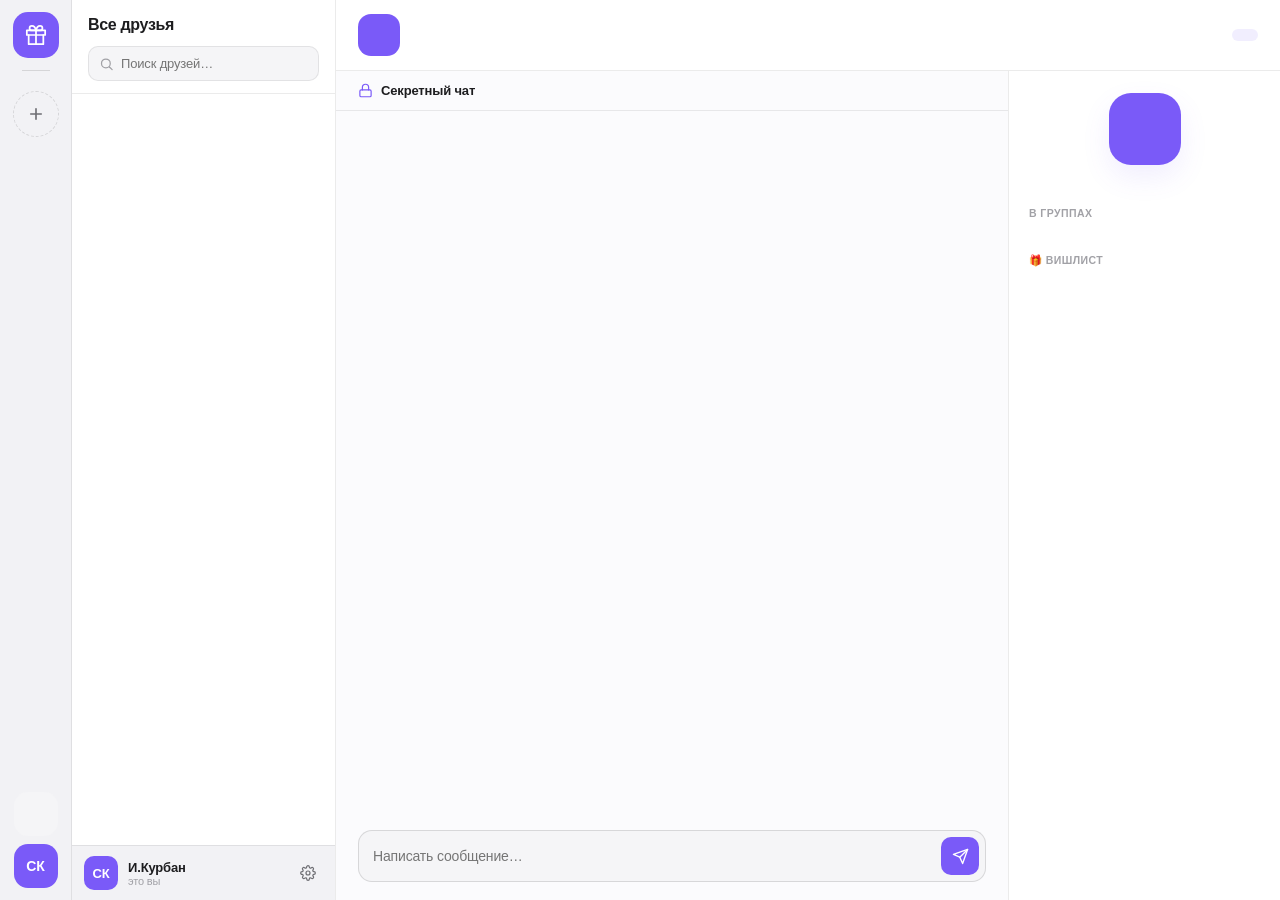
<file: index.html>
<!DOCTYPE html>
<html lang="ru" data-theme="light">
<head>
<meta charset="UTF-8">
<meta name="viewport" content="width=device-width, initial-scale=1.0">
<title>Патимейкер</title>
<script>
  try { document.documentElement.dataset.theme = localStorage.getItem('pm-theme') || 'light'; } catch(e){}
</script>
<link rel="stylesheet" href="css/variables.css">
<link rel="stylesheet" href="css/base.css">
<link rel="stylesheet" href="css/layout.css">
<link rel="stylesheet" href="css/lists.css">
<link rel="stylesheet" href="css/cards.css">
<link rel="stylesheet" href="css/components.css">
</head>
<body>
<div class="app">

  <nav class="rail">
    <button class="rail-btn active" id="railHome" title="Все друзья">
      <svg width="22" height="22" viewBox="0 0 24 24" fill="none" stroke="currentColor" stroke-width="1.9" stroke-linecap="round" stroke-linejoin="round"><path d="M20 12v10H4V12"/><path d="M2 7h20v5H2z"/><path d="M12 22V7"/><path d="M12 7H7.5a2.5 2.5 0 0 1 0-5C11 2 12 7 12 7z"/><path d="M12 7h4.5a2.5 2.5 0 0 0 0-5C13 2 12 7 12 7z"/></svg>
    </button>
    <div class="rail-divider"></div>
    <div id="railGroups"></div>
    <button class="rail-add" title="Новая группа">
      <svg width="18" height="18" viewBox="0 0 24 24" fill="none" stroke="currentColor" stroke-width="2.2" stroke-linecap="round"><path d="M12 5v14M5 12h14"/></svg>
    </button>
    <div class="rail-spacer"></div>
    <button class="rail-theme" id="themeBtn" title="Сменить тему"></button>
    <button class="rail-me" data-profile title="Мой профиль">СК</button>
  </nav>

  <aside class="list">
    <div class="list-head">
      <div class="list-title" id="listTitle">Все друзья</div>
      <div class="list-sub" id="listSub"></div>
      <div class="group-actions" id="groupActions">
        <button class="ga-btn" id="groupJoinBtn"></button>
        <button class="ga-bell" id="groupBellBtn" title="Уведомления о днях рождения группы"></button>
      </div>
      <div class="search">
        <svg width="15" height="15" viewBox="0 0 24 24" fill="none" stroke="var(--faint)" stroke-width="2" stroke-linecap="round" stroke-linejoin="round"><circle cx="11" cy="11" r="7"/><path d="m21 21-4.3-4.3"/></svg>
        <input id="search" placeholder="Поиск друзей…">
      </div>
    </div>
    <div class="list-body" id="listBody"></div>
    <div class="list-foot">
      <button class="foot-av" data-profile>СК</button>
      <div style="flex:1;min-width:0">
        <div class="foot-name">И.Курбан</div>
        <div class="foot-role">это вы</div>
      </div>
      <button class="foot-cog" data-profile title="Настройки">
        <svg width="16" height="16" viewBox="0 0 24 24" fill="none" stroke="currentColor" stroke-width="1.8" stroke-linecap="round" stroke-linejoin="round"><circle cx="12" cy="12" r="3"/><path d="M19.4 15a1.65 1.65 0 0 0 .33 1.82l.06.06a2 2 0 1 1-2.83 2.83l-.06-.06a1.65 1.65 0 0 0-1.82-.33 1.65 1.65 0 0 0-1 1.51V21a2 2 0 0 1-4 0v-.09A1.65 1.65 0 0 0 9 19.4a1.65 1.65 0 0 0-1.82.33l-.06.06a2 2 0 1 1-2.83-2.83l.06-.06a1.65 1.65 0 0 0 .33-1.82 1.65 1.65 0 0 0-1.51-1H3a2 2 0 0 1 0-4h.09A1.65 1.65 0 0 0 4.6 9a1.65 1.65 0 0 0-.33-1.82l-.06-.06a2 2 0 1 1 2.83-2.83l.06.06a1.65 1.65 0 0 0 1.82.33H9a1.65 1.65 0 0 0 1-1.51V3a2 2 0 0 1 4 0v.09a1.65 1.65 0 0 0 1 1.51 1.65 1.65 0 0 0 1.82-.33l.06-.06a2 2 0 1 1 2.83 2.83l-.06.06a1.65 1.65 0 0 0-.33 1.82V9a1.65 1.65 0 0 0 1.51 1H21a2 2 0 0 1 0 4h-.09a1.65 1.65 0 0 0-1.51 1z"/></svg>
      </button>
    </div>
  </aside>

  <main class="main">
    <div class="main-empty" id="mainEmpty">
      <div class="main-empty-icon">🎈</div>
      <div class="main-empty-title">Друзей пока нет</div>
      <div class="main-empty-text">Удалённых друзей можно добавить заново — здесь появится подготовка к празднику</div>
    </div>

    <header class="main-head" id="mainHead">
      <div class="main-av" id="mAv"></div>
      <div style="flex:1;min-width:0">
        <div class="main-name" id="mName"></div>
        <div class="main-birth" id="mBirth"></div>
      </div>
      <span class="cd" id="mCd"></span>
    </header>

    <div class="main-body" id="mainBody">
      <section class="chat">
        <div class="chat-head">
          <svg width="15" height="15" viewBox="0 0 24 24" fill="none" stroke="var(--accent)" stroke-width="1.9" stroke-linecap="round" stroke-linejoin="round"><rect x="3" y="11" width="18" height="11" rx="2"/><path d="M7 11V7a5 5 0 0 1 10 0v4"/></svg>
          <b>Секретный чат</b>
          <span id="chatHint"></span>
        </div>
        <div class="chat-log" id="chatLog"></div>
        <div class="chat-input-wrap">
          <div class="chat-input">
            <input id="chatInput" placeholder="Написать сообщение…">
            <button class="send" id="sendBtn" title="Отправить">
              <svg width="17" height="17" viewBox="0 0 24 24" fill="none" stroke="currentColor" stroke-width="1.9" stroke-linecap="round" stroke-linejoin="round"><path d="m22 2-7 20-4-9-9-4z"/><path d="M22 2 11 13"/></svg>
            </button>
          </div>
        </div>
      </section>

      <aside class="info">
        <div class="info-top">
          <div class="info-av" id="iAv"></div>
          <div>
            <div class="info-name" id="iName"></div>
            <div class="info-sub" id="iCd"></div>
          </div>
        </div>
        <div>
          <div class="info-label">В ГРУППАХ</div>
          <div class="chips" id="iGroups"></div>
        </div>
        <div>
          <div class="info-label">🎁 ВИШЛИСТ</div>
          <div class="wish" id="iWish"></div>
        </div>
      </aside>
    </div>
  </main>

  <div class="overlay hidden" id="overlay">
    <div class="overlay-bg" data-close></div>
    <div class="modal">
      <div class="modal-head">
        <div style="display:flex;align-items:center;gap:13px">
          <div class="modal-av">СК</div>
          <div>
            <div class="modal-title">Мой профиль</div>
            <div class="modal-sub">И.Курбан · это вы</div>
          </div>
        </div>
        <button class="modal-x" data-close>×</button>
      </div>
      <div class="modal-body">
        <div class="row">
          <div class="field" style="flex:1">
            <label>Имя</label>
            <input value="И.Курбан">
          </div>
          <div class="field" style="width:150px">
            <label>День рождения</label>
            <input type="date" value="1998-11-24">
          </div>
        </div>
        <div>
          <div class="info-label">🎁 МОЙ ВИШЛИСТ</div>
          <div class="wish" id="myWish"></div>
        </div>
        <button class="btn-primary" data-close>Сохранить изменения</button>
      </div>
    </div>
  </div>

</div>

<!-- модели -->
<script src="js/models/User.js"></script>
<script src="js/models/Group.js"></script>
<script src="js/models/ChatMessage.js"></script>
<script src="js/models/Subscription.js"></script>
<script src="js/models/WishItem.js"></script>

<!-- хранилище -->
<script src="js/storage.js"></script>

<!-- репозитории -->
<script src="js/Repositories/BaseRepository.js"></script>
<script src="js/Repositories/UserRepository.js"></script>
<script src="js/Repositories/GroupRepository.js"></script>
<script src="js/Repositories/ChatRepository.js"></script>
<script src="js/Repositories/SubscriptionRepository.js"></script>
<script src="js/Repositories/WishlistRepository.js"></script>

<!-- сервисы -->
<script src="js/Notification.js"></script>

<!-- утилиты -->
<script src="js/utils.js"></script>

<!-- тестовые данные -->
<script src="js/seed.js"></script>

<!-- рендер -->
<!--<script src="js/render/friendsList.js"></script>-->

<script src="js/views/Sidebar.js"></script>
<script src="js/views/Main.js"></script>
<script src="js/views/Profile.js"></script>

<!-- вью -->
<script src="js/views/WishlistView.js"></script>

<!-- точка входа -->
<script src="js/app.js"></script>
</body>
</html>
</file>
<file: css/variables.css>
:root{
  --bg:#FBFBFD;
  --card:#FFFFFF; 
  --elev:#FFFFFF; 
  --rail:#F2F2F5;
  --text:#1D1D1F; 
  --muted:#6E6E73; 
  --faint:#A1A1A6;
  --border:rgba(0,0,0,.08); 
  --border-2:rgba(0,0,0,.12);
  --fill:#F5F5F7; 
  --fill-2:#ECECEF;
  --accent:#7A5AF8; 
  --accent-2:#6A46F5;
  --accent-soft:rgba(122,90,248,.10); 
  --accent-border:rgba(122,90,248,.24);
  --on-accent:#FFFFFF;
  --danger:#FF3B30; 
  --danger-soft:rgba(255,59,48,.10);
  --shadow:0 1px 2px rgba(0,0,0,.04),0 12px 32px rgba(0,0,0,.06);
  --shadow-sm:0 1px 2px rgba(0,0,0,.05);
}
html[
  data-theme="dark"]{
    --bg:#0B0B0D; 
    --card:#141416; 
    --elev:#1C1C1E; 
    --rail:#161618;
  --text:#F5F5F7; 
  --muted:#98989D; 
  --faint:#5C5C61;
  --border:rgba(255,255,255,.09); 
  --border-2:rgba(255,255,255,.14);
  --fill:#1C1C1E; 
  --fill-2:#2C2C2E;
  --accent:#9E86FF; 
  --accent-2:#B29BFF;
  --accent-soft:rgba(158,134,255,.14); 
  --accent-border:rgba(158,134,255,.30);
  --on-accent:#000000;
  --danger:#FF453A; 
  --danger-soft:rgba(255,69,58,.14);
  --shadow:0 1px 2px rgba(0,0,0,.4),0 16px 40px rgba(0,0,0,.5);
  --shadow-sm:0 1px 2px rgba(0,0,0,.5);}
</file>
<file: css/base.css>
*{box-sizing:
  border-box}

html,body{
  height:100%
}
body
{margin:0;
  background:var(--bg);
  color:var(--text);
  font-family:-apple-system,BlinkMacSystemFont,"SF Pro Display","SF Pro Text","Segoe UI",Roboto,sans-serif;
  -webkit-font-smoothing:antialiased;letter-spacing:-.01em;transition:background-color .3s,color .3s;
}
::-webkit-scrollbar{
  width:6px;
  height:6px
}
::-webkit-scrollbar-thumb{
  background:var(--border-2);
  border-radius:99px
}
::-webkit-scrollbar-thumb:hover{
  background:var(--faint)
}
::-webkit-scrollbar-track{
  background:transparent
}
input,button,select{
  font-family:inherit;
  letter-spacing:inherit
}
button{
  cursor:pointer;
  color:inherit
}
.hidden{
  display:none!important
}
@keyframes pop{from{opacity:0;transform:translateY(6px) scale(.98)}to{opacity:1;transform:none}}
</file>
<file: css/layout.css>
.app{
  display:flex;
  height:100vh;
  overflow:hidden;
  background:var(--bg)
}

.rail{
  width:72px;
  flex-shrink:0;
  display:flex;
  flex-direction:column;
  align-items:center;
  gap:8px;
  padding:12px 0;
  background:var(--rail);
  border-right:1px solid var(--border)
}
.rail-btn{
  width:46px;
  height:46px;
  border:none;
  display:flex;
  align-items:center;
  justify-content:center;
  border-radius:50%;
  background:var(--fill);
  color:var(--muted);
  transition:all .2s
}
.rail-btn:hover{
  border-radius:15px
}
.rail-btn.active{
  border-radius:15px;
  background:var(--accent);
  color:var(--on-accent)
}
.rail-btn.group{
  font-weight:600;
  font-size:14px;
  color:var(--text)
}
.rail-btn.group.active{
  color:var(--on-accent)
}
.rail-divider{
  width:28px;
  height:1px;
  background:var(--border-2);
  margin:4px 0
}
.rail-item{
  position:relative;
  display:flex;
  align-items:center;
  justify-content:center;
  width:100%
}
.rail-pill{
  position:absolute;
  left:0;
  width:4px;
  height:26px;
  border-radius:0 4px 4px 0;
  background:var(--accent)
}
.rail-add{
  width:46px;
  height:46px;
  border:1.5px dashed var(--border-2);
  background:transparent;color:var(--muted);
  border-radius:50%;
  display:flex;
  align-items:center;
  justify-content:center;
  transition:all .2s
}
.rail-add:hover{
  border-radius:15px;
  border-color:var(--accent);
  color:var(--accent)
}
.rail-spacer{
  flex:1
}
.rail-theme{
  width:44px;
  height:44px;
  border:none;
  border-radius:14px;
  background:var(--fill);
  color:var(--muted);
  display:flex;
  align-items:center;
  justify-content:center;
  transition:all .2s
}
.rail-theme:hover{
  color:var(--accent)
}
.rail-me{
  width:44px;
  height:44px;
  border-radius:14px;
  border:none;
  background:var(--accent);
  color:var(--on-accent);
  font-weight:600;
  font-size:14px;
  display:flex;
  align-items:center;
  justify-content:center;
  transition:transform .15s
}
.rail-me:hover{
  transform:scale(1.06)
}


.main{
  flex:1;
  min-width:0;
  display:flex;
  flex-direction:column;
  background:var(--bg)
}
.main-empty{
  display:none;
  flex-direction:column;
  align-items:center;
  justify-content:center;
  gap:12px;
  flex:1;
  text-align:center;
  padding:40px
}
.main-empty.show{
  display:flex
}
.main-empty-icon{
  width:64px;
  height:64px;
  border-radius:20px;
  background:var(--fill);
  display:flex;
  align-items:center;
  justify-content:center;
  font-size:28px}
.main-empty-title{
  font-size:16px;
  font-weight:700;
  letter-spacing:-.02em
}
.main-empty-text{
  font-size:13px;
  color:var(--faint)
  ;max-width:260px;
  line-height:1.5
}
.main-head{
  flex-shrink:0;
  display:flex;
  align-items:center;
  gap:13px;
  padding:14px 22px;
  border-bottom:1px solid var(--border);
  background:var(--elev)
}
.main-av{
  width:42px;
  height:42px;
  border-radius:13px;
  background:var(--accent);
  color:var(--on-accent);
  display:flex;
  align-items:center;
  justify-content:center;
  font-weight:600;
  font-size:16px
}
.main-name{
  font-size:16px;
  font-weight:700;
  letter-spacing:-.02em
}
.main-birth{
  font-size:12.5px;
  color:var(--muted)
}

.main-body{
  flex:1;
  min-height:0;
  display:flex
}

.chat{flex:1;
  min-width:0;
  display:flex;
  flex-direction:column
}
.chat-head{
  display:flex;
  align-items:center;
  gap:8px;padding:12px 22px;
  border-bottom:1px solid var(--border)
}
.chat-head b{
  font-size:13px;
  font-weight:600
}
.chat-head span{
  font-size:12px;
  color:var(--faint)
}
.chat-log{
  flex:1;
  min-height:0;
  overflow-y:auto;
  padding:18px 22px;
  display:flex;
  flex-direction:column;
  gap:12px
}
.chat-input-wrap{
  flex-shrink:0;
  padding:14px 22px 18px
}
.chat-input{
  display:flex;
  gap:9px;
  align-items:center;
  background:var(--fill);
  border:1px solid var(--border-2);
  border-radius:14px;
  padding:6px 6px 6px 14px
}
.chat-input:focus-within{
  border-color:var(--accent)
}
.chat-input input{
  flex:1;
  min-width:0;
  background:transparent;
  border:none;
  font-size:14px;
  color:var(--text);
  outline:none;
  padding:6px 0}
.send{
  width:38px;
  height:38px;
  flex-shrink:0;
  border:none;
  border-radius:10px;
  background:var(--accent);
  color:var(--on-accent);
  display:flex;
  align-items:center;
  justify-content:center;
  transition:transform .15s
}
.send:hover{
  transform:scale(1.05)
}

.info{
  width:272px;
  flex-shrink:0;
  border-left:1px solid var(--border);
  background:var(--elev);
  overflow-y:auto;
  padding:22px 20px;
  display:flex;
  flex-direction:column;
  gap:26px
}
</file>
<file: css/lists.css>
.list {
  width: 264px;
  flex-shrink: 0;
  display: flex;
  flex-direction: column;
  background: var(--elev);
  border-right: 1px solid var(--border);
}
.list-head {
  padding: 16px 16px 12px;
  border-bottom: 1px solid var(--border);
}
.list-title {
  font-size: 16px;
  font-weight: 700;
  letter-spacing: -.02em;
}
.list-sub {
  font-size: 12px;
  color: var(--faint);
  margin-top: 2px;
}
.search {
  position: relative;
  margin-top: 12px;
}
.search svg {
  position: absolute;
  left: 11px;
  top: 50%;
  transform: translateY(-50%);
}
.search input {
  width: 100%;
  background: var(--fill);
  border: 1px solid var(--border);
  border-radius: 10px;
  padding: 9px 12px 9px 32px;
  font-size: 13px;
  color: var(--text);
  outline: none;
  transition: border-color .15s;
}
.search input:focus {
  border-color: var(--accent);
}

.group-actions {
  display: none;
  gap: 8px;
  margin-top: 12px;
}
.group-actions.show {
  display: flex;
}
.ga-btn {
  flex: 1;
  font-size: 12.5px;
  font-weight: 600;
  padding: 8px 10px;
  border: 1px solid var(--border-2);
  border-radius: 10px;
  background: var(--fill);
  color: var(--text);
  transition: all .15s;
}
.ga-btn:hover {
  border-color: var(--accent);
  color: var(--accent);
}
.ga-btn.joined {
  background: var(--accent-soft);
  color: var(--accent);
  border-color: var(--accent-border);
}
.ga-btn.joined:hover {
  background: var(--danger-soft);
  color: var(--danger);
  border-color: transparent;
}
.ga-bell {
  width: 36px;
  height: 36px;
  flex-shrink: 0;
  font-size: 15px;
  border: 1px solid var(--border-2);
  border-radius: 10px;
  background: var(--fill);
  color: var(--muted);
  display: flex;
  align-items: center;
  justify-content: center;
  transition: all .15s;
}
.ga-bell:hover {
  border-color: var(--accent);
  color: var(--accent);
}
.ga-bell.active {
  background: var(--accent-soft);
  color: var(--accent);
  border-color: var(--accent-border);
}
.ga-bell:disabled {
  opacity: .4;
  cursor: default;
  border-color: var(--border-2);
  color: var(--muted);
  background: var(--fill);
}

.list-body {
  flex: 1;
  overflow-y: auto;
  padding: 10px 10px 4px;
}
.section-label {
  font-size: 10.5px;
  font-weight: 600;
  color: var(--faint);
  letter-spacing: .04em;
  padding: 6px 8px 4px;
}
.list-sep {
  height: 1px;
  background: var(--border);
  margin: 8px 8px 4px;
}

.up-row {
  display: flex;
  align-items: center;
  gap: 9px;
  width: 100%;
  padding: 7px 8px;
  border: none;
  background: transparent;
  text-align: left;
  border-radius: 9px;
  transition: background .15s;
}
.up-row:hover {
  background: var(--fill);
}
.up-av {
  width: 30px;
  height: 30px;
  flex-shrink: 0;
  border-radius: 9px;
  background: var(--accent-soft);
  color: var(--accent);
  display: flex;
  align-items: center;
  justify-content: center;
  font-size: 11px;
  font-weight: 600;
}
.up-name {
  flex: 1;
  min-width: 0;
  font-size: 13px;
  font-weight: 500;
  white-space: nowrap;
  overflow: hidden;
  text-overflow: ellipsis;
}

.friend-row {
  position: relative;
  display: flex;
  align-items: center;
  margin-bottom: 2px;
}
.friend {
  display: flex;
  align-items: center;
  gap: 11px;
  flex: 1;
  min-width: 0;
  padding: 9px 34px 9px 10px;
  border: none;
  background: transparent;
  text-align: left;
  border-radius: 11px;
  margin-bottom: 0;
  transition: background .15s;
}
.friend:hover {
  background: var(--fill);
}
.friend.active {
  background: var(--accent-soft);
}
.friend.active .friend-name {
  color: var(--accent);
}
.friend-av {
  width: 36px;
  height: 36px;
  flex-shrink: 0;
  border-radius: 11px;
  background: var(--accent-soft);
  color: var(--accent);
  display: flex;
  align-items: center;
  justify-content: center;
  font-size: 13px;
  font-weight: 600;
}
.friend-name {
  display: block;
  font-size: 13.5px;
  font-weight: 600;
  white-space: nowrap;
  overflow: hidden;
  text-overflow: ellipsis;
}
.friend-birth {
  display: block;
  font-size: 12px;
  color: var(--faint);
  margin-top: 1px;
}
.friend-del {
  position: absolute;
  right: 6px;
  top: 50%;
  transform: translateY(-50%);
  width: 26px;
  height: 26px;
  border: none;
  border-radius: 8px;
  background: transparent;
  color: var(--faint);
  font-size: 17px;
  line-height: 1;
  display: flex;
  align-items: center;
  justify-content: center;
  opacity: 0;
  transition: all .15s;
}
.friend-row:hover .friend-del {
  opacity: 1;
}
.friend-del:hover {
  background: var(--danger-soft);
  color: var(--danger);
}

.list-foot {
  display: flex;
  align-items: center;
  gap: 10px;
  padding: 10px 12px;
  border-top: 1px solid var(--border);
  background: var(--rail);
}
.foot-av {
  width: 34px;
  height: 34px;
  flex-shrink: 0;
  border-radius: 10px;
  border: none;
  background: var(--accent);
  color: var(--on-accent);
  font-weight: 600;
  font-size: 13px;
  display: flex;
  align-items: center;
  justify-content: center;
}
.foot-name {
  font-size: 13px;
  font-weight: 600;
  white-space: nowrap;
  overflow: hidden;
  text-overflow: ellipsis;
}
.foot-role {
  font-size: 11px;
  color: var(--faint);
}
.foot-cog {
  width: 30px;
  height: 30px;
  border-radius: 8px;
  border: none;
  background: transparent;
  color: var(--muted);
  display: flex;
  align-items: center;
  justify-content: center;
}
.foot-cog:hover {
  background: var(--fill);
  color: var(--text);
}
</file>
<file: css/cards.css>
/* ============ Патимейкер — карточки контента (бейджи, чат, инфо-панель) ============ */

.badge{font-size:10.5px;font-weight:600;padding:2px 8px;border-radius:99px;white-space:nowrap;
  background:var(--accent-soft);color:var(--accent)}
.badge.today{background:var(--accent);color:var(--on-accent)}
.cd{font-size:12px;font-weight:600;padding:6px 13px;border-radius:99px;white-space:nowrap;
  background:var(--accent-soft);color:var(--accent)}
.cd.today{background:var(--accent);color:var(--on-accent)}

/* chat bubbles */
.msg{display:flex;flex-direction:column;align-items:flex-start}
.msg.mine{align-items:flex-end}
.msg-sender{font-size:11px;color:var(--accent);font-weight:600;margin:0 6px 3px}
.bubble{max-width:72%;padding:9px 14px;border-radius:16px;font-size:13.5px;line-height:1.45;
  background:var(--card);color:var(--text);border:1px solid var(--border)}
.msg.mine .bubble{background:var(--accent);color:var(--on-accent);border:none}
.chat-empty{font-size:12.5px;color:var(--faint);padding:4px 2px}

/* info panel content */
.info-top{display:flex;flex-direction:column;align-items:center;text-align:center;gap:10px;padding-bottom:4px}
.info-av{width:72px;height:72px;border-radius:22px;background:var(--accent);color:var(--on-accent);
  display:flex;align-items:center;justify-content:center;font-weight:600;font-size:26px;box-shadow:0 12px 28px var(--accent-soft)}
.info-name{font-size:17px;font-weight:700;letter-spacing:-.02em}
.info-sub{font-size:12.5px;color:var(--muted);margin-top:2px}
.info-label{font-size:10.5px;font-weight:600;color:var(--faint);letter-spacing:.04em;margin-bottom:9px}
.chips{display:flex;flex-wrap:wrap;gap:6px}
.chip{font-size:12px;font-weight:500;padding:5px 11px;border-radius:99px;background:var(--accent-soft);
  color:var(--accent);border:1px solid var(--accent-border)}
.wish{display:flex;flex-direction:column;gap:7px}
.wish-item{display:flex;align-items:center;gap:10px;padding:10px 12px;border-radius:12px;background:var(--fill);border:1px solid var(--border);font-size:13px}
.wish-text{flex:1;min-width:0}
.wish-empty{font-size:12.5px;color:var(--faint);padding:4px 2px}
.wish-del{flex-shrink:0;width:22px;height:22px;border:none;border-radius:8px;background:transparent;color:var(--faint);font-size:15px;display:flex;align-items:center;justify-content:center}
.wish-del:hover{background:var(--danger-soft);color:var(--danger)}
.wish-add{display:flex;gap:8px;margin-top:2px}
.wish-add-input{flex:1;min-width:0;background:var(--fill);border:1px solid var(--border-2);border-radius:10px;padding:8px 10px;font-size:13px;color:var(--text);outline:none}
.wish-add-input:focus{border-color:var(--accent)}
.wish-add-btn{flex-shrink:0;width:32px;border:none;border-radius:10px;background:var(--accent);color:var(--on-accent);font-size:16px;font-weight:600}
</file>
<file: css/components.css>
.overlay{
  position:fixed;
  inset:0;
  z-index:60;
  display:flex;
  align-items:center;
  justify-content:center;
  padding:20px
}
.overlay.hidden{
  display:none
}
.overlay-bg{
  position:absolute;
  inset:0;
  background:rgba(0,0,0,.45);
  backdrop-filter:blur(6px)
}
.modal{
  position:relative;
  width:100%;
  max-width:440px;
  background:var(--card);
  border:1px solid var(--border);
  border-radius:22px;
  box-shadow:var(--shadow);
  overflow:hidden;
  animation:pop .25s ease
}
.modal-head{
  padding:22px 24px;
  border-bottom:1px solid var(--border);
  display:flex;
  align-items:center;
  justify-content:space-between
}
.modal-av{
  width:44px;
  height:44px;
  border-radius:13px;
  background:var(--accent);
  color:var(--on-accent);
  display:flex;
  align-items:center;
  justify-content:center;
  font-weight:600;
  font-size:16px
}
.modal-title{
  font-size:17px;
  font-weight:700
}
.modal-sub{
  font-size:12px;
  color:var(--faint);
  margin-top:1px
}
.modal-x{
  width:32px;
  height:32px;
  border-radius:9px;
  border:none;
  background:var(--fill);
  color:var(--muted);
  font-size:17px;
  display:flex;
  align-items:center;
  justify-content:center
}
.modal-body{
  padding:24px;
  display:flex;
  flex-direction:column;
  gap:18px;
  max-height:70vh;
  overflow-y:auto
}
.field label{
  display:block;
  font-size:12px;
  color:var(--muted);
  margin-bottom:6px
}
.field input{
  width:100%;
  background:var(--fill);
  border:1px solid var(--border-2);
  border-radius:11px;
  padding:10px 12px;font-size:14px;color:var(--text);outline:none
}
.field input:focus{
  border-color:var(--accent)
}
.row{
  display:flex;
  gap:12px
}
.btn-primary{
  width:100%;
  border:none;
  border-radius:13px;
  background:var(--accent);
  color:var(--on-accent);
  padding:12px;
  font-size:14px;
  font-weight:600;
  transition:transform .15s
}
.btn-primary:hover{
  transform:scale(1.01)
}
</file>
